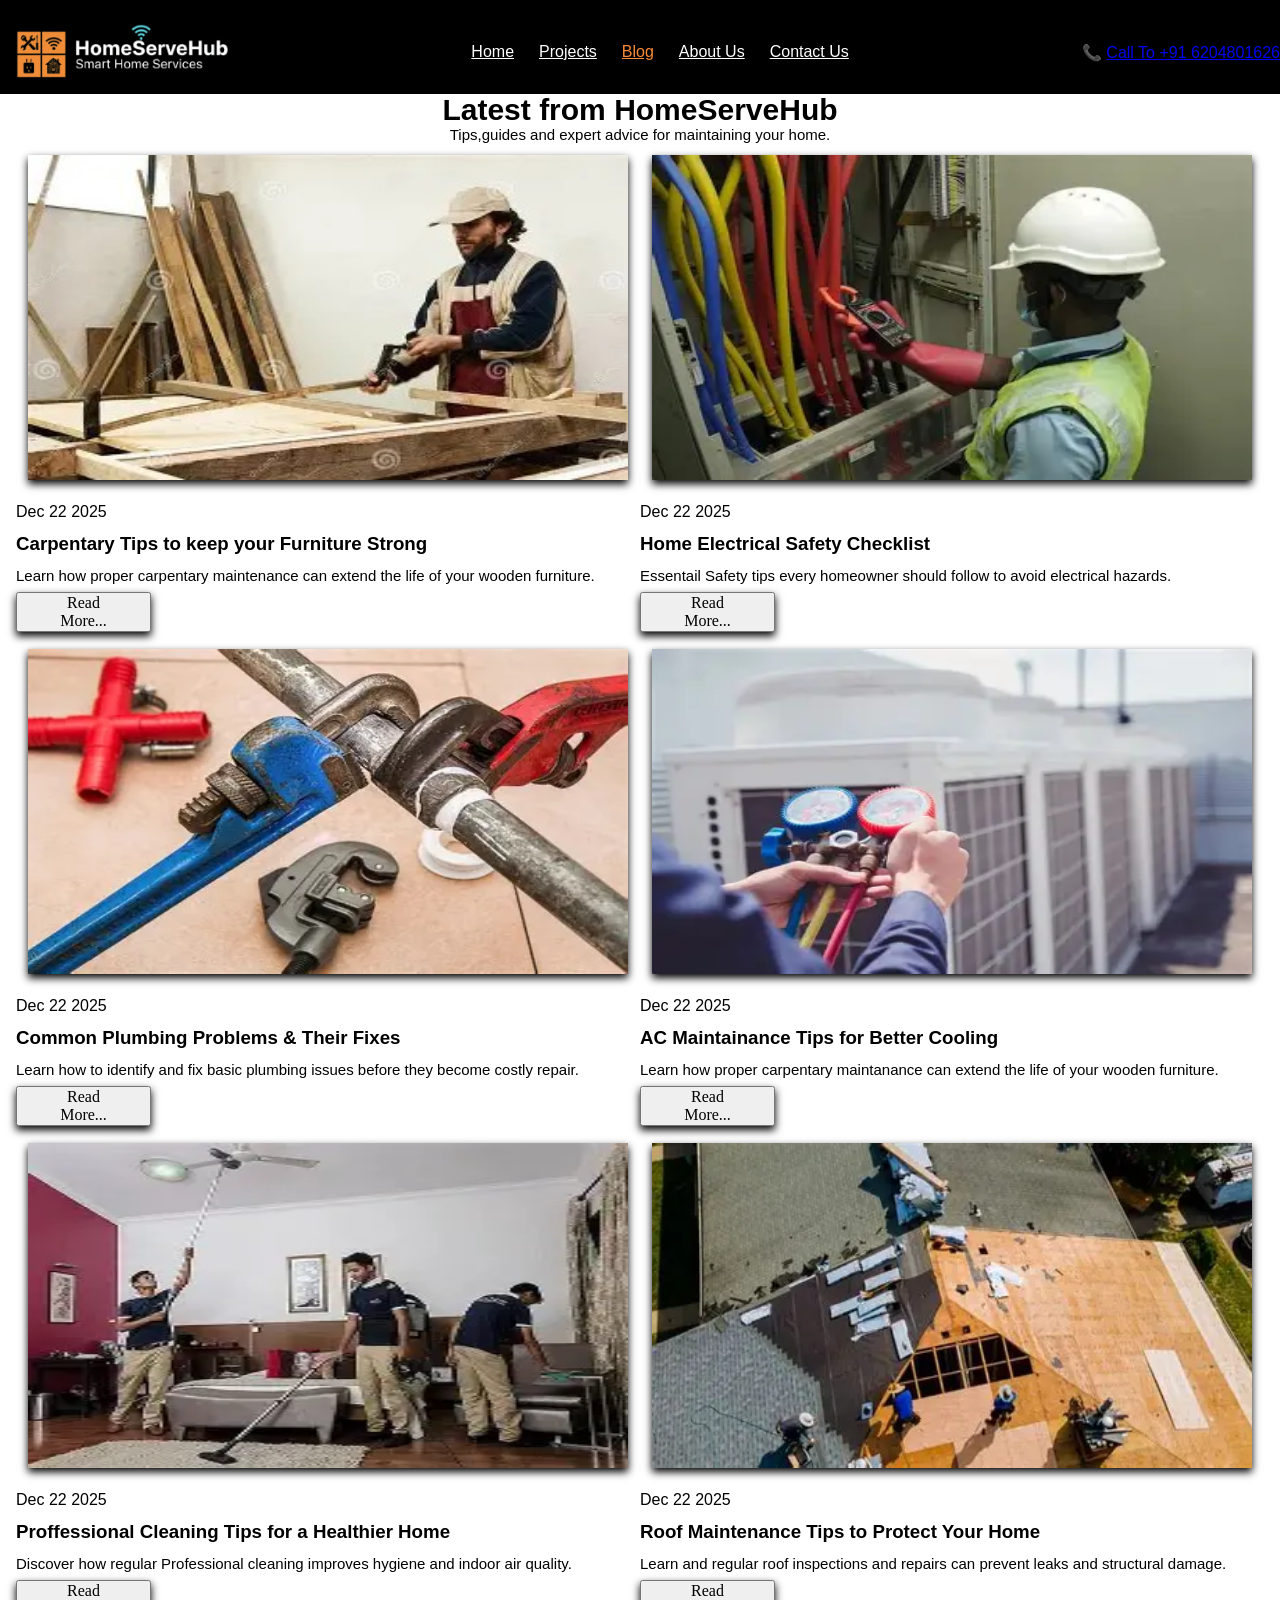
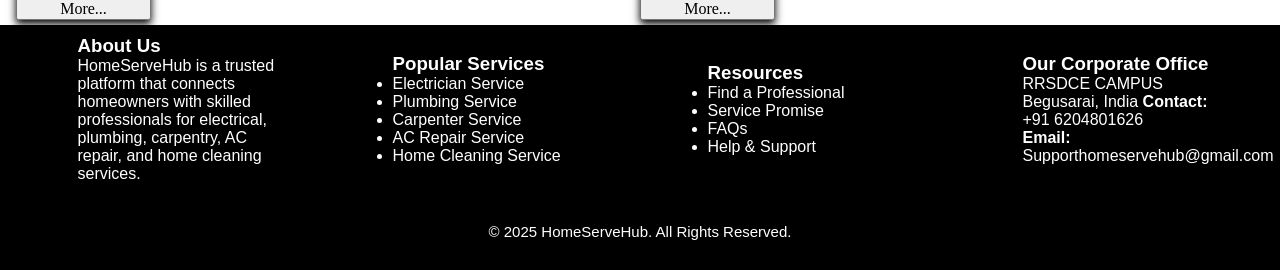
<file: Blog.Html>
<!DOCTYPE html>
<html lang="en">
<head>
    <meta charset="UTF-8">
    <meta name="viewport" content="width=device-width, initial-scale=1.0">
    <title>HomeServeHub-Blog</title>
    <link rel="stylesheet" href="Blog.CSS">
    <link rel="stylesheet" href="Common.CSS">
</head>
<body>
   <header class="HomeServeHub-header">
    <div class="header-container">
        <div class="HomeServeHub-logo">
            <img src="ASSETS/Common Assets/Homeservehub-logo.png" alt="HomeServeHub logo">
        </div>
        <nav class="nav-menu">
            <a href="index.html">Home</a>
            <a href="Projects.html">Projects</a>
            <a href="Blog.html" style="color: #f88b38;">Blog</a>
            <a href="About_Us.html">About Us</a>
            <a href="Contact-Us.html">Contact Us</a>
        </nav>
        <div class="header-contact">
            <span>📞</span>
            <a href="tel:+916204801626">Call To +91 6204801626</a>
        </div>

    </div>
</header>

<section class="blog-section">
      <div class="container">
        <h2 class="section-title">Latest from HomeServeHub  <i class="fa-solid fa-house"></i></h2>
      </div>
      <p class="section-subtitle">Tips,guides and expert advice for maintaining your home.</p>
    </section>
    <div class="container1">
      <div class="card1">
        <img src="ASSETS/Blog Page Assets/carpenter.jpg" class="card-img">
        <div class="blog-content">
         <i class="fa-solid fa-user"></i>
         <i class="fa-solid fa-calendar-days"></i>
          <a href="#" class="cal">Dec 22 2025</a>
          <h3>Carpentary Tips to keep your Furniture Strong</h3>
          <p>Learn how proper carpentary maintenance can extend the life of your wooden furniture.</p>
          <form action="#popup1">
          <button type="submit" class="btn">Read More...</button>
          </form>
          <div id="popup1" class="overlay">
  <div class="popup">
    <form>
      <p>Home / 2025 / December / 22 / Carpentry Tips to keep your Furniture Strong</p> 
      <h2>Carpentry Tips to keep your Furniture Strong</h2><br>
      <i class="fa-solid fa-user"></i>
         <i class="fa-solid fa-calendar-days"></i>
          <a href="#" class="cal">Dec 22 2025</a><br>
          <h3>Leave a Reply</h3>
            <p>Your email address will not be published. Required fields are marked *</p>
            <p>Comment*</p>
      <textarea placeholder="Describe your problem" rows="10" cols="100"></textarea><br>
      Name*<br>
      <input type="text" placeholder="Your Name" required size="80""><br>
      Email*<br>
      <input type="email" placeholder="Your Email" required size="80"><br>
      Website<br>
      <input type="website" required size="80"><br>
      <label><input type="checkbox" name="agree">Save my name,email,website in this browser for the next time I comment</label><br>
      <button type="submit">Post Comment</button>
    </form>
  </div>
</div>
        </div>
      </div>
      <div class="card2">
        <img src="ASSETS/Blog Page Assets/electrician.webp"class="card-img">
        <div class="blog-content">
         <i class="fa-solid fa-user"></i>
         <i class="fa-solid fa-calendar-days"></i>
        <a href="#" class="cal">Dec 22 2025</a>
        <h3>Home Electrical Safety Checklist</h3>
        <p>Essentail Safety tips every homeowner should follow to avoid electrical hazards.</p>
        <form action="#popup2">
          <button type="submit" class="btn">Read More...</button>
          </form>
          <div id="popup2" class="overlay">
  <div class="popup">
    <form>
      <p>Home / 2025 / December / 22 / Home Electrical Safety Checklist</p> 
      <h2>Home Electrical Safety Checklist</h2><br>
      <i class="fa-solid fa-user"></i>
         <i class="fa-solid fa-calendar-days"></i>
          <a href="#" class="cal">Dec 22 2025</a><br>
          <h3>Leave a Reply</h3>
            <p>Your email address will not be published. Required fields are marked *</p>
            <p>Comment*</p>
      <textarea placeholder="Describe your problem" rows="10" cols="100"></textarea><br>
      Name*<br>
      <input type="text" placeholder="Your Name" required size="80""><br>
      Email*<br>
      <input type="email" placeholder="Your Email" required size="80"><br>
      Website<br>
      <input type="website" required size="80"><br>
      <label><input type="checkbox" name="agree">Save my name,email,website in this browser for the next time I comment</label><br>
      <button type="submit">Post Comment</button>
    </form>
  </div>
</div>
        </div>
      </div>
      <div class="card3">
        <img src="ASSETS/Blog Page Assets/plumber.webp"class="card-img">
        <div class="blog-content">
         <i class="fa-solid fa-user"></i>
         <i class="fa-solid fa-calendar-days"></i>
          <a href="#" class="cal">Dec 22 2025</a>
          <h3>Common Plumbing Problems & Their Fixes</h3>
          <p>Learn how to identify and fix basic plumbing issues before they become costly repair.</p>
          <form action="#popup3">
          <button type="submit" class="btn">Read More...</button>
          </form>
          <div id="popup3" class="overlay">
  <div class="popup">
    <form>
      <p>Home / 2025 / December / 22 / Common Plumbing Problems & Their Fixes</p> 
      <h2>Common Plumbing Problems & Their Fixes</h2><br>
      <i class="fa-solid fa-user"></i>
         <i class="fa-solid fa-calendar-days"></i>
          <a href="#" class="cal">Dec 22 2025</a><br>
          <h3>Leave a Reply</h3>
            <p>Your email address will not be published. Required fields are marked *</p>
            <p>Comment*</p>
      <textarea placeholder="Describe your problem" rows="10" cols="100"></textarea><br>
      Name*<br>
      <input type="text" placeholder="Your Name" required size="80""><br>
      Email*<br>
      <input type="email" placeholder="Your Email" required size="80"><br>
      Website<br>
      <input type="website" required size="80"><br>
      <label><input type="checkbox" name="agree">Save my name,email,website in this browser for the next time I comment</label><br>
      <button type="submit">Post Comment</button>
    </form>
  </div>
</div>
          </div>
      </div>
      <div class="card4">
        <img src="ASSETS/Blog Page Assets/ac_repair.webp"class="card-img">
        <div class="blog-content">
         <i class="fa-solid fa-user"></i>
         <i class="fa-solid fa-calendar-days"></i>
          <a href="#" class="cal">Dec 22 2025</a>
          <h3>AC Maintainance Tips for Better Cooling </h3>
          <p>Learn how proper carpentary maintanance can extend the life of your wooden furniture.</p>
          <form action="#popup4">
          <button type="submit" class="btn">Read More...</button>
          </form>
          <div id="popup4" class="overlay">
  <div class="popup">
    <form>
      <p>Home / 2025 / December / 22 /AC Maintainance Tips for Better Cooling </p> 
      <h2>AC Maintainance Tips for Better Cooling</h2><br>
      <i class="fa-solid fa-user"></i>
         <i class="fa-solid fa-calendar-days"></i>
          <a href="#" class="cal">Dec 22 2025</a><br>
          <h3>Leave a Reply</h3>
            <p>Your email address will not be published. Required fields are marked *</p>
            <p>Comment*</p>
      <textarea placeholder="Describe your problem" rows="10" cols="100"></textarea><br>
      Name*<br>
      <input type="text" placeholder="Your Name" required size="80""><br>
      Email*<br>
      <input type="email" placeholder="Your Email" required size="80"><br>
      Website<br>
      <input type="website" required size="80"><br>
      <label><input type="checkbox" name="agree">Save my name,email,website in this browser for the next time I comment</label><br>
      <button type="submit">Post Comment</button>
    </form>
  </div>
</div>
          </div>
      </div>
      <div class="card5">
        <img src="ASSETS/Blog Page Assets/home_cleaning.webp"class="card-img">
        <div class="blog-content">
         <i class="fa-solid fa-user"></i>
         <i class="fa-solid fa-calendar-days"></i>
          <a href="#" class="cal">Dec 22 2025</a>
          <h3>Proffessional Cleaning Tips for a Healthier Home</h3>
          <p>Discover how regular Professional cleaning improves hygiene and indoor air quality.</p>
          <form action="#popup5">
          <button type="submit" class="btn">Read More...</button>
          </form>
          <div id="popup5" class="overlay">
  <div class="popup">
    <form>
      <p>Home / 2025 / December / 22 / Proffessional Cleaning Tips for a Healthier Home</p> 
      <h2>Proffessional Cleaning Tips for a Healthier Home</h2><br>
      <i class="fa-solid fa-user"></i>
         <i class="fa-solid fa-calendar-days"></i>
          <a href="#" class="cal">Dec 22 2025</a><br>
          <h3>Leave a Reply</h3>
            <p>Your email address will not be published. Required fields are marked *</p>
            <p>Comment*</p>
      <textarea placeholder="Describe your problem" rows="10" cols="100"></textarea><br>
      Name*<br>
      <input type="text" placeholder="Your Name" required size="80""><br>
      Email*<br>
      <input type="email" placeholder="Your Email" required size="80"><br>
      Website<br>
      <input type="website" required size="80"><br>
      <label><input type="checkbox" name="agree">Save my name,email,website in this browser for the next time I comment</label><br>
      <button type="submit">Post Comment </button>
    </form>
  </div>
</div>
        </div>
      </div>
<div class="card6">
        <img src="ASSETS/Blog Page Assets/roofing.webp"class="card-img">
        <div class="blog-content">
         <i class="fa-solid fa-user"></i>
         <i class="fa-solid fa-calendar-days"></i>
          <a href="#" class="cal">Dec 22 2025</a>
          <h3>Roof Maintenance Tips to Protect Your Home</h3>
          <p>Learn and regular roof inspections and repairs can prevent leaks and structural damage.</p>
          <form action="#popup6">
          <button type="submit" class="btn">Read More...</button>
          </form>
          <div id="popup6" class="overlay">
  <div class="popup">
    <form>
      <p>Home / 2025 / December / 22 / Roof Maintenance Tips to Protect Your Home </p> 
      <h2>Roof Maintenance Tips to Protect Your Home</h2><br>
      <i class="fa-solid fa-user"></i>
         <i class="fa-solid fa-calendar-days"></i>
          <a href="#" class="cal">Dec 22 2025</a><br>
          <h3>Leave a Reply</h3>
            <p>Your email address will not be published. Required fields are marked *</p>
            <p>Comment*</p>
      <textarea placeholder="Describe your problem" rows="10" cols="100"></textarea><br>
      Name*<br>
      <input type="text" placeholder="Your Name" required size="80""><br>
      Email*<br>
      <input type="email" placeholder="Your Email" required size="80"><br>
      Website<br>
      <input type="website" required size="80"><br>
      <label><input type="checkbox" name="agree">Save my name,email,website in this browser for the next time I comment</label><br>
      <button type="submit">Post Comment</button>
    </form>
  </div>
</div>
        </div>
      </div>
    </div>

<footer class="footer">
  <div class="footer-aboutsection">

    <div class="footer-aboutsection-content">
      <h3>About Us</h3>
      <p1>
        HomeServeHub is a trusted platform that connects homeowners with skilled
        professionals for electrical, plumbing, carpentry, AC repair, and home
        cleaning services.
      </p1>
    </div>
    <div class="footer-aboutsection-content">
      <h3>Popular Services</h3>
      <ul>
        <li>Electrician Service</li>
        <li>Plumbing Service</li>
        <li>Carpenter Service</li>
        <li>AC Repair Service</li>
        <li>Home Cleaning Service</li>
      </ul>
    </div>

    <div class="footer-aboutsection-content">
      <h3>Resources</h3>
      <ul>
        <li>Find a Professional</li>
        <li>Service Promise</li>
        <li>FAQs</li>
        <li>Help & Support</li>
      </ul>
    </div>

    <div class="footer-aboutsection-content">
      <h3>Our Corporate Office</h3>
      <p1>
        RRSDCE CAMPUS<br>
        Begusarai, India
      </p1>
      <p1><strong>Contact:</strong> +91 6204801626</p>
      <p1><strong>Email:</strong> Supporthomeservehub@gmail.com</p>
    </div>

  </div>

  <div class="footer-aboutsectionlast">
    <p>© 2025 HomeServeHub. All Rights Reserved.</p>
  </div>
</footer>
</body>
</html>
</file>
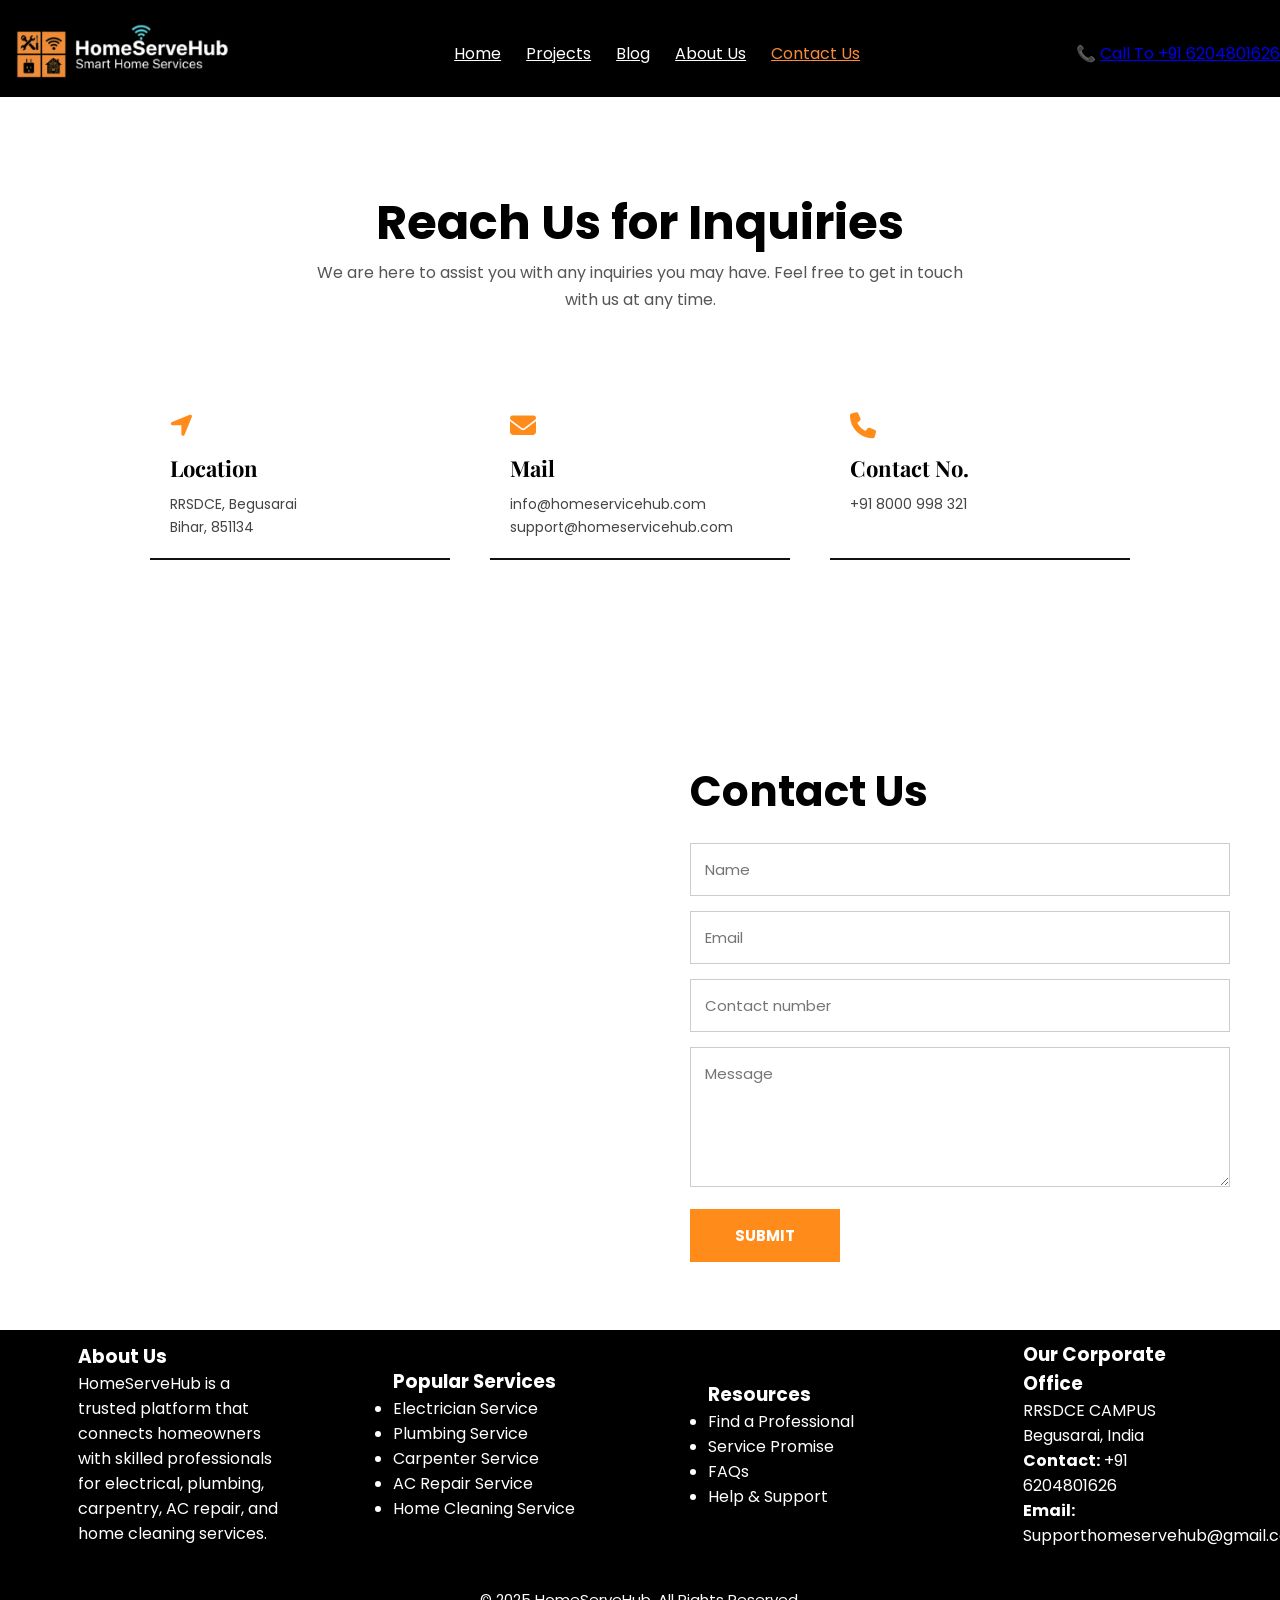
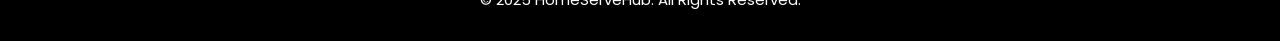
<file: Contact-Us.Html>
<!DOCTYPE html>
<html lang="en">

<head>
  <meta charset="UTF-8">
  <meta name="viewport" content="width=device-width, initial-scale=1.0">
  <title>HomeServeHub-Contact Us</title>
  <link
    href="https://fonts.googleapis.com/css2?family=Playfair+Display:wght@600;700&family=Poppins:wght@400;500&display=swap"
    rel="stylesheet">
  <link rel="stylesheet" href="https://cdnjs.cloudflare.com/ajax/libs/font-awesome/6.5.0/css/all.min.css">
  <Link rel="stylesheet" href="Contact-Us.CSS">
  <link rel="stylesheet" href="Common.CSS">
</head>

<body>
  <header class="HomeServeHub-header">
    <div class="header-container">
      <div class="HomeServeHub-logo">
        <img src="ASSETS/Common Assets/Homeservehub-logo.png" alt="HomeServeHub logo">
      </div>
      <nav class="nav-menu">
        <a href="index.html">Home</a>
        <a href="Projects.html">Projects</a>
        <a href="Blog.html">Blog</a>
        <a href="About_Us.html">About Us</a>
        <a href="Contact-Us.html" style="color: #f88b38;">Contact Us</a>
      </nav>
      <div class="header-contact">
        <span>📞</span>
        <a href="tel:+916204801626">Call To +91 6204801626</a>
      </div>

    </div>
  </header>
  <section class="container">
    <h1>Reach Us for Inquiries</h1>
    <p class="subtitle">
      We are here to assist you with any inquiries you may have. Feel free to get in touch with us at any time.
    </p>

    <div class="info-wrapper">
      <div class="info-box">
        <i class="fa-solid fa-location-arrow"></i>
        <h3>Location</h3>
        <p>
          RRSDCE, Begusarai<br>
          Bihar, 851134
        </p>
      </div>
      <div class="info-box">
        <i class="fa-solid fa-envelope"></i>
        <h3>Mail</h3>
        <p>
          info@homeservicehub.com<br>
          support@homeservicehub.com
        </p>
      </div>
      <div class="info-box">
        <i class="fa-solid fa-phone"></i>
        <h3>Contact No.</h3>
        <p>+91 8000 998 321</p>
      </div>
    </div>
  </section>


  <section class="contact-section-full">
    <div class="contact-wrapper-full">


      <div class="contact-map-full">
        <iframe src="https://www.google.com/maps?q=RRSDCE%20Begusarai%20Bihar%20851134&output=embed" allowfullscreen
          loading="lazy">
        </iframe>
      </div>

      <!-- FORM -->
      <div class="contact-form-full">
        <h2>Contact Us</h2>
        <form>
          <input type="text" placeholder="Name" required>
          <input type="email" placeholder="Email" required>
          <input type="text" placeholder="Contact number">
          <textarea placeholder="Message"></textarea>
          <button type="submit">SUBMIT</button>
        </form>
      </div>

    </div>
    <footer class="footer">
      <div class="footer-aboutsection">

        <div class="footer-aboutsection-content">
          <h3>About Us</h3>
          <p1>
            HomeServeHub is a trusted platform that connects homeowners with skilled
            professionals for electrical, plumbing, carpentry, AC repair, and home
            cleaning services.
          </p1>
        </div>
        <div class="footer-aboutsection-content">
          <h3>Popular Services</h3>
          <ul>
            <li>Electrician Service</li>
            <li>Plumbing Service</li>
            <li>Carpenter Service</li>
            <li>AC Repair Service</li>
            <li>Home Cleaning Service</li>
          </ul>
        </div>

        <div class="footer-aboutsection-content">
          <h3>Resources</h3>
          <ul>
            <li>Find a Professional</li>
            <li>Service Promise</li>
            <li>FAQs</li>
            <li>Help & Support</li>
          </ul>
        </div>

        <div class="footer-aboutsection-content">
          <h3>Our Corporate Office</h3>
          <p1>
            RRSDCE CAMPUS<br>
            Begusarai, India
          </p1>
          <p1><strong>Contact:</strong> +91 6204801626</p>
            <p1><strong>Email:</strong> Supporthomeservehub@gmail.com</p>
        </div>

      </div>

      <div class="footer-aboutsectionlast">
        <p>© 2025 HomeServeHub. All Rights Reserved.</p>
      </div>
    </footer>
</body>
</file>
<file: Blog.CSS>
.container{
  display: flex;
  justify-content: center;
}
.section-subtitle{
  display:flex;
  justify-content: center;
}
.card-img{
  max-height: 325px;
  min-width: 600px;
  margin: 12px;
  box-shadow:0px 4px 8px black ;
}
.container1{
  display: flex;
  flex-wrap: wrap;
  justify-content: center;
}
.btn{
  min-height: 35px;
  max-width: 135px;
  font: 16px Lora,serif;
  padding: 0px 24px;
  cursor: pointer;
  box-shadow: 0px 4px 8px black;
}
.cal{
  text-decoration: none;
  color:black;
}
.blog-content{
  line-height:2rem;
}
.container{
  line-height: 2rem;
}
.overlay {
  position: fixed;
  top: 0;
  left: 0;
  width: 100%;
  height: 100%;
  visibility: hidden;
  opacity: 0;
  z-index: -1;
  transition: 0.3s;
}
.overlay:target {
  visibility: visible;
  opacity: 1;
  z-index: 1000;
}
.popup {
  background: #fff;
  width: 100%;
  height: 100%;
  padding: 60px 80px;
  position: relative; 
}
.btn:hover{
  background-color: grey;
  box-shadow: 0px 8px 16px black ;
}
.card-img:hover{
  box-shadow: 0px 16px 32px black ;
}
@media (max-width:900px){
.card-img{
  max-height: 325px;
  min-width: 550px;
  max-width: 450px;
}
.card1,.card2,.card3,.card4,.card5,.card6{
  max-width:600px ;
}
}
@media (max-width:600px){
.card-img{
  max-height: 325px;
  min-width: 400px;
  max-width: 450px;
}
.card1,.card2,.card3,.card4,.card5,.card6{
  max-width:500px ;
}
}
@media (max-width:450px){
.card-img{
  max-height: 325px;
  min-width: 200px;
  max-width: 300px;
}
.card1,.card2,.card3,.card4,.card5,.card6{
  max-width:310px ;
}
}
</file>
<file: Common.CSS>
*{
      margin:0;
      padding:0;
      box-sizing:border-box;
      font-family:'Poppins',sans-serif;
}
h1 {
  font-size: clamp(28px, 5vw, 48px);
}

h2 {
  font-size: clamp(18px, 3vw, 30px);
}

p {
  font-size: clamp(10px, 2vw, 15px);
}
.HomeServeHub-header{
  background-color: black;
  color: white;
  padding-top: 10px;
}
.header-container{
  display: flex;
  flex-wrap: wrap;
  justify-content: space-between;
  align-items: center;
}
.HomeServeHub-logo img{
  max-height:80px;
}
@media (max-width: 1000px){
  .HomeServeHub-logo img {
height: 50px;
  }
}

.nav-menu{
  display: flex;
  gap:25px ;
}
.nav-menu a{
  color: white;
}

.nav-menu a:hover{
  color:#f88b38;
}
.header-contact :hover{
  color:#f88b38;
}
@media (max-width: 768px) {
.nav-menu {
width: 100%;
justify-content: center;
margin-top: 10px;
flex-wrap: wrap;
}

.header-contact {
margin: 10px;
}
}



.footer{
  background-color: black;
  color: white;
}
.footer-aboutsection{
  height: auto;
  align-items: center;
  display: flex;
  flex-wrap: wrap;
  gap: 20px;
  justify-content: space-around;
  margin-left: 20px;
  padding: 10px;
}
.footer-aboutsection-content{
  width: 100%;
  max-width:200px;
}
.footer-aboutsectionlast{
  display: flex;
  justify-content: center;
  padding: 30px;
}
@media (max-width:1000px){
  .footer{
    font-size: smaller;
  }
}
</file>
<file: Contact-Us.CSS>
.container {
      text-align: center;
      padding: 90px 40px;
    }

    .subtitle {
      max-width: 650px;
      margin: auto;
      font-size: 16px;
      color: #555;
      line-height: 1.7;
    }

    .info-wrapper {
      display: flex;
      justify-content: center;
      margin-top: 80px;
      gap: 40px;
      flex-wrap: wrap;
    }

    .info-box {
      width: 300px;
      text-align: left;
      padding: 20px;
      border-bottom: 2px solid #111;
    }

    .info-box i {
      color: #ff8c1a;
      font-size: 26px;
      margin-bottom: 14px;
    }

    .info-box h3 {
      font-family: 'Playfair Display', serif;
      font-size: 22px;
      margin-bottom: 10px;
    }

    .info-box p { font-size: 14px; color: #444; line-height: 1.6; }

    
    .contact-section-full {
      width: 100vw;
      padding: 80px 0;
      background: #fff;
    }

    .contact-wrapper-full {
      display: flex;
      flex-wrap: wrap;
      width: 100%;
      height: 500px;
    }

    .contact-map-full,
    .contact-form-full { width: 50%; height: 100%; }
    .contact-map-full iframe {
      width: 100%;
      height: 100%;
      border: 0;
    }

    .contact-form-full {
      padding: 30px 50px;
    }

    .contact-form-full h2 {
      font-size: 42px;
      margin-bottom: 20px;
    }

    .contact-form-full input,
    .contact-form-full textarea {
      width: 100%;
      padding: 14px;
      margin-bottom: 15px;
      border: 1px solid #ccc;
      font-size: 15px;
    }

    .contact-form-full textarea { height: 140px; }

    .contact-form-full button {
      background: #ff8c1a;
      color: white;
      border: none;
      padding: 15px 45px;
      font-size: 15px;
      font-weight: bold;
      cursor: pointer;
    }

    .footer{
      position: relative;
      top: 100px;
    }
</file>
